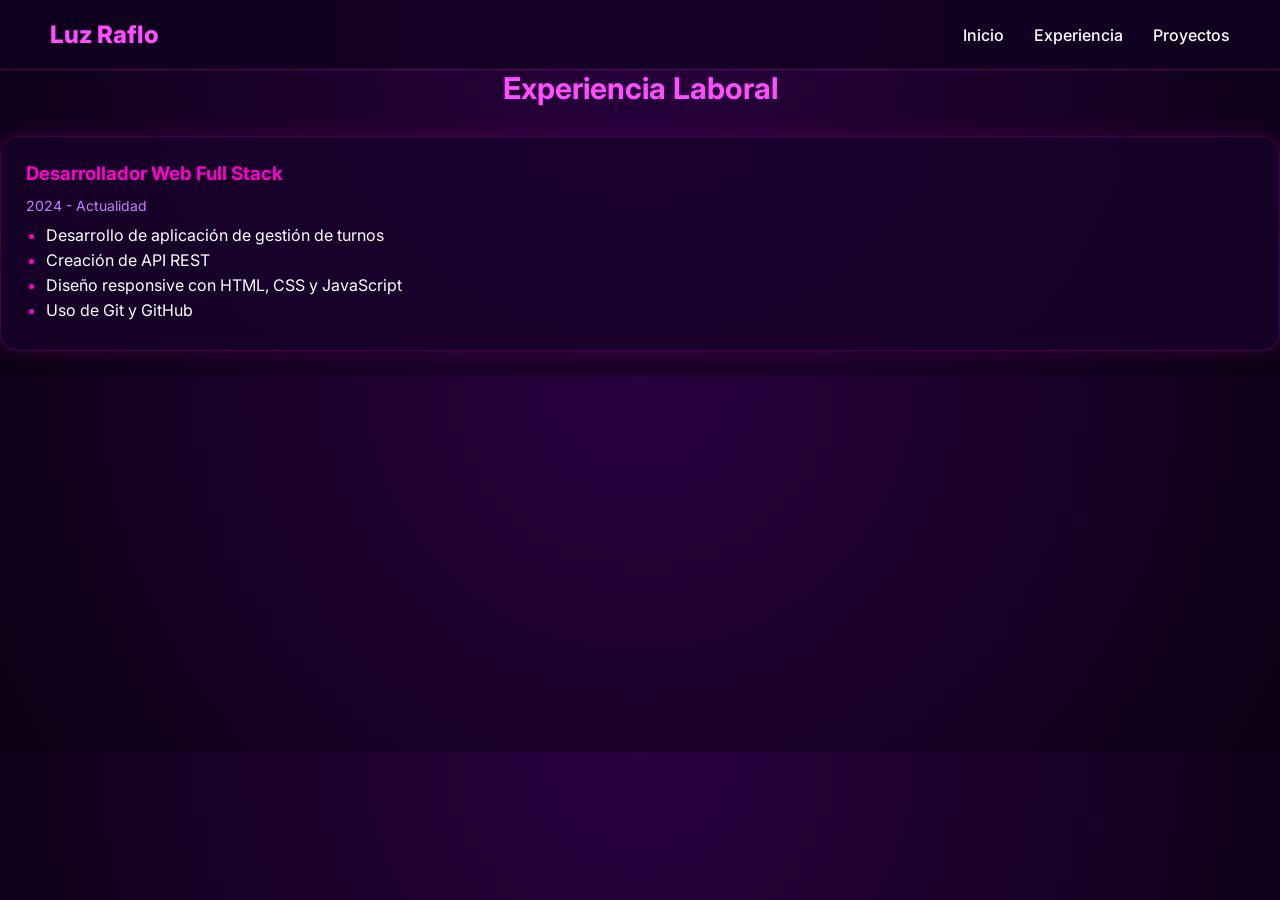
<file: experiencia.html>
<!DOCTYPE html>
<html lang="en">
<head>
  <meta charset="UTF-8">
  <title>Experiencia</title>
  <link rel="stylesheet" href="style.css">
</head>

<body>

<nav class="navbar">
  <h2>Luz Raflo</h2>
  <ul>
    <li><a href="index.html">Inicio</a></li>
    <li><a href="experiencia.html">Experiencia</a></li>
    <li><a href="proyectos.html">Proyectos</a></li>
  </ul>
</nav>

<section class="seccion">
  <h2 class="titulo">Experiencia Laboral</h2>

  <div class="card">
    <h3>Desarrollador Web Full Stack</h3>
    <span>2024 - Actualidad</span>
    <ul>
      <li>Desarrollo de aplicación de gestión de turnos</li>
      <li>Creación de API REST</li>
      <li>Diseño responsive con HTML, CSS y JavaScript</li>
      <li>Uso de Git y GitHub</li>
    </ul>
  </div>

</section>

</body>
</html>
</file>
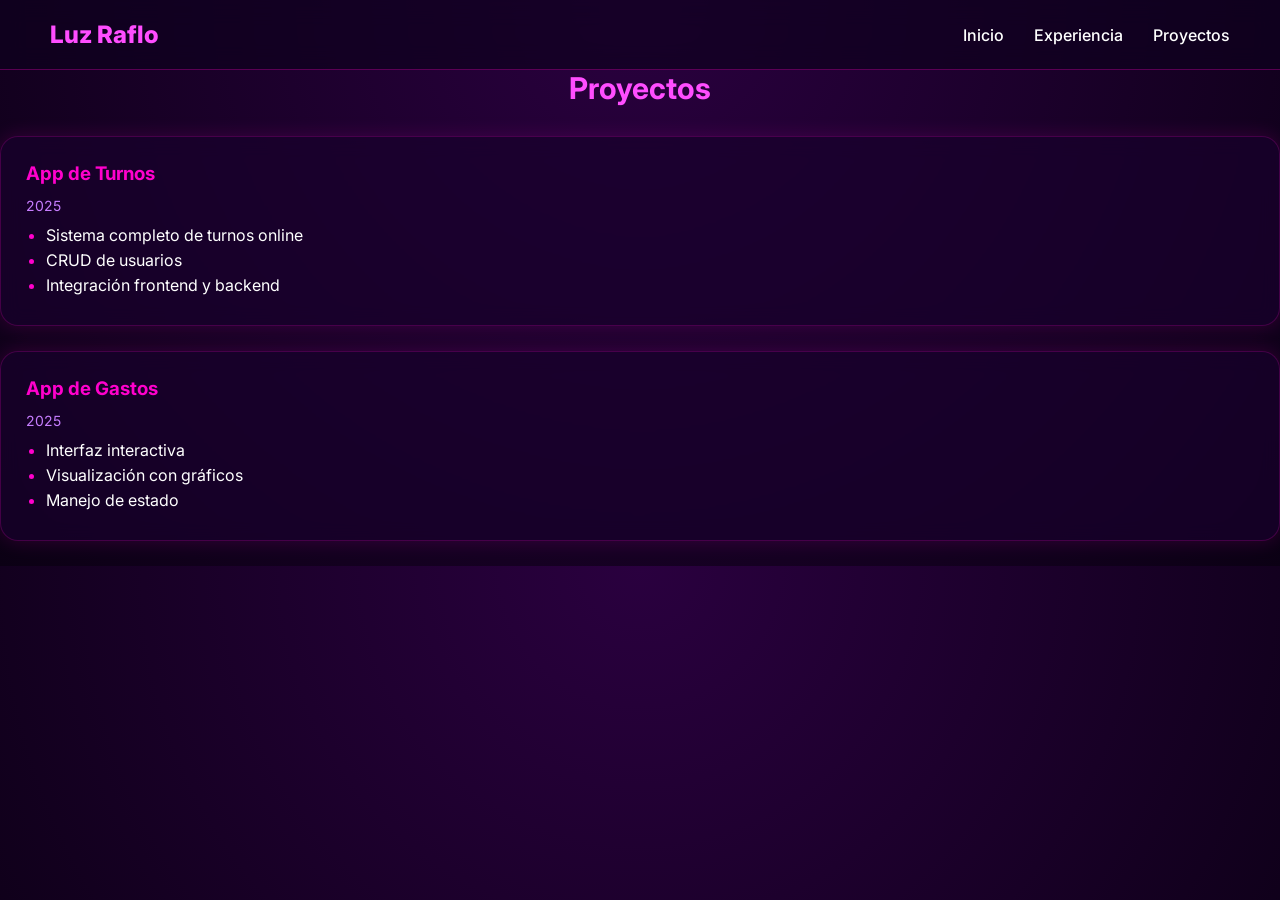
<file: proyectos.html>
<!DOCTYPE html>
<html lang="en">
<head>
  <meta charset="UTF-8">
  <title>Proyectos</title>
  <link rel="stylesheet" href="style.css">
</head>

<body>

<nav class="navbar">
  <h2>Luz Raflo</h2>
  <ul>
    <li><a href="index.html">Inicio</a></li>
    <li><a href="experiencia.html">Experiencia</a></li>
    <li><a href="proyectos.html">Proyectos</a></li>
  </ul>
</nav>

<section class="seccion">
  <h2 class="titulo">Proyectos</h2>

  <div class="card">
    <h3>App de Turnos</h3>
    <span>2025</span>
    <ul>
      <li>Sistema completo de turnos online</li>
      <li>CRUD de usuarios</li>
      <li>Integración frontend y backend</li>
    </ul>
  </div>

  <div class="card">
    <h3>App de Gastos</h3>
    <span>2025</span>
    <ul>
      <li>Interfaz interactiva</li>
      <li>Visualización con gráficos</li>
      <li>Manejo de estado</li>
    </ul>
  </div>

</section>

</body>
</html>
</file>
<file: style.css>
@import url('https://fonts.googleapis.com/css2?family=Inter:wght@300;400;600;800&display=swap');

* {
  margin: 0;
  padding: 0;
  box-sizing: border-box;
}

body {
  font-family: 'Inter', sans-serif;
  background: radial-gradient(circle at top, #2a003f, #0b0014);
  color: white;
}

.navbar {
  display: flex;
  justify-content: space-between;
  align-items: center;
  padding: 20px 50px;
  background: rgba(15, 0, 30, 0.7);
  backdrop-filter: blur(12px);
  border-bottom: 1px solid rgba(255, 0, 200, 0.3);
  position: sticky;
  top: 0;
  z-index: 100;
}

.navbar h2 {
  color: #ff4dff;
  font-weight: 800;
}

.navbar ul {
  list-style: none;
  display: flex;
  gap: 30px;
}

.navbar a {
  text-decoration: none;
  color: white;
  font-weight: 500;
  position: relative;
  transition: 0.3s;
}

.navbar a::after {
  content: "";
  position: absolute;
  left: 0;
  bottom: -6px;
  width: 0%;
  height: 2px;
  background: linear-gradient(90deg, #ff00cc, #c77dff);
  transition: 0.3s;
}

.navbar a:hover {
  color: #ff00cc;
}

.navbar a:hover::after {
  width: 100%;
}

.home {
  text-align: center;
  margin-top: 120px;
  animation: fadeIn 1s ease;
}

.home h1 {
  font-size: 50px;
  background: linear-gradient(90deg, #ff00cc, #c77dff);
  -webkit-background-clip: text;
  -webkit-text-fill-color: transparent;
}

.home p {
  margin-top: 10px;
  font-size: 20px;
  color: #d9aaff;
}

.social-links {
  margin-top: 20px;
}

.social-links a {
  color: white;
  margin: 0 10px;
  font-size: 22px;
  transition: 0.3s;
}

.social-links a:hover {
  color: #ff00cc;
  transform: scale(1.2);
}

.section {
  max-width: 900px;
  margin: 80px auto;
  padding: 20px;
}

.titulo {
  text-align: center;
  margin-bottom: 30px;
  font-size: 30px;
  color: #ff4dff;
}

.card {
  background: rgba(25, 0, 45, 0.7);
  border: 1px solid rgba(255, 0, 200, 0.2);
  padding: 25px;
  border-radius: 18px;
  margin-bottom: 25px;
  box-shadow: 0 0 20px rgba(255, 0, 200, 0.15);
  transition: 0.3s;
  backdrop-filter: blur(10px);
}

.card:hover {
  transform: translateY(-10px) scale(1.02);
  box-shadow: 0 0 35px rgba(199, 125, 255, 0.5);
  border-color: #ff00cc;
}

.card h3 {
  color: #ff00cc;
  margin-bottom: 10px;
}

.card span {
  color: #c77dff;
  font-size: 14px;
}

.card ul {
  margin-top: 10px;
  padding-left: 20px;
}

.card li {
  margin-bottom: 5px;
}

.card li::marker {
  color: #ff00cc;
}

footer {
  text-align: center;
  padding: 20px;
  margin-top: 50px;
  border-top: 1px solid rgba(255, 0, 200, 0.2);
  color: #c77dff;
}

@keyframes fadeIn {
  from {
    opacity: 0;
    transform: translateY(30px);
  }
  to {
    opacity: 1;
    transform: translateY(0);
  }
}

@media (max-width: 768px) {
  .navbar {
    flex-direction: column;
    gap: 10px;
  }

  .navbar ul {
    flex-direction: column;
    gap: 10px;
  }

  .home h1 {
    font-size: 36px;
  }

}
.sobre-mi {
  padding: 40px;
}

.contenido {
  display: flex;
  align-items: center;
  justify-content: space-between;
}


.info {
  width: 65%;
}

.cards {
  display: flex;
  gap: 20px;
}

.perfil img {
  width: 100px;
  height: 100px;
  object-fit: cover;
  border-radius: 50%;
}
.contenido {
  display: flex;
  flex-direction: row-reverse;
  justify-content: flex-start;
  align-items: center;
  grid-template-columns: auto;
}
</file>
